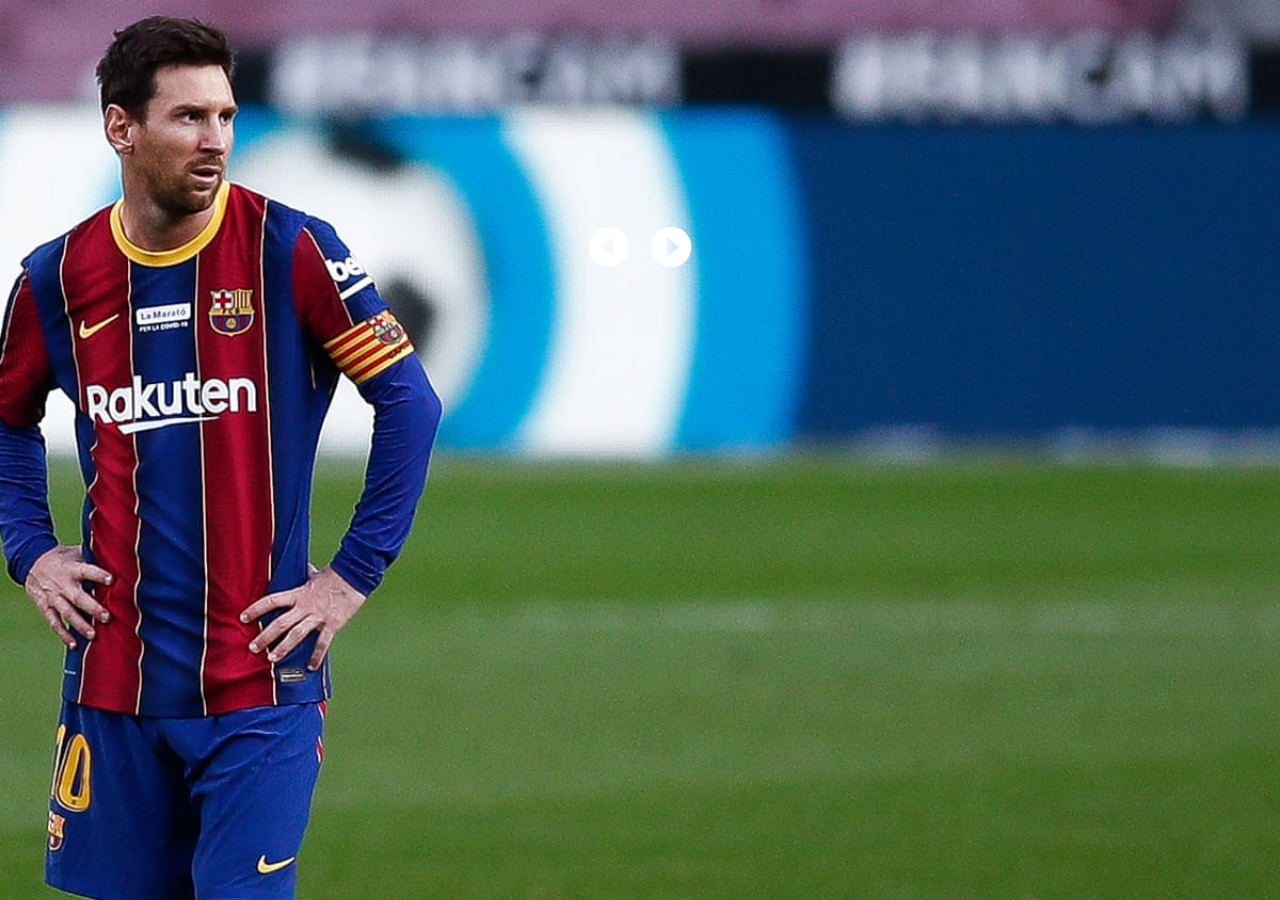
<file: index.html>
<!DOCTYPE html>
<html lang="en"><head>
	<title> Example </title>
	<meta charset="utf-8">
	<meta name="viewport" content="width=device-width, initial-scale=1">    	
	<link rel="stylesheet" href="vendor/bootstrap.css">
	<link rel="stylesheet" href="vendor/font-awesome.css">
 	<link rel="stylesheet" href="1.css">
	<link href='https://unpkg.com/boxicons@2.0.9/css/boxicons.min.css' rel='stylesheet'>

</head>
<body >
	<div class="fullscreen">
		<div class="slides">
			<ul>
				<li class="active" style="background-image: url(image/messi.jpg);">
	
				</li>
				<li style="background-image: url(image/suarez.jpg);">
	
				</li>
					<li style="background-image: url(image/mbappe.jpeg);">
		
				</li>
				<li style="background-image: url(image/neymar.jpg);">
	
				</li>
				<li style="background-image: url(image/ronaldo.jpg);">
	
				</li>
			
				
			</ul>
		</div>
		<div class="_2nut">
			<b class="left"><i class='bx bxs-caret-left-circle' ></i></b>
			<b class="right"><i class='bx bxs-caret-right-circle'></i></b>
		</div>
	</div>
 	
 	<script type="text/javascript" src="1.js"></script>
</body>
</html>
</file>
<file: 1.css>
*{margin: 0; padding: 0;}

._2nut {
    position: absolute;
    bottom: 68%;
    color: white;
    left: 50%;
    transform: translateX(-50%);
    font-size: 48px;
    cursor: pointer;
}

._2nut b:hover {
  
    color: red;
}

.slides {
    width: 100%;
    height: 100%;
    background-color: black;
}

.slides ul {
    width: 100%;
    height: 100%;
}
.slides ul li.active{
    opacity: 1;
}

.slides ul li {
    width: 100%;
    height: 100%;
    background-size: cover;
    position: absolute;
    opacity: 0;
    
}

.fullscreen {
    width: 100%;
    height: 100%;
    position: relative;
    overflow: hidden;
}

html,body {
    width: 100%;
    height: 100%;
} 
.getOut{
    animation: move1 1s cubic-bezier(.13,-0.28,.81,-0.07);
}
@keyframes move1{
    from{transform: translateX(0%);opacity: 1;}
    to{transform:translateX(-100%);opacity: 0;}
}
.getIn{
    animation: move2 1s cubic-bezier(.13,-0.28,.81,-0.07);
}
@keyframes move2{
    from{transform:translateX(100%);opacity: 0;}
    to{transform:translateX(0%);opacity: 1;}
}
.getOutClickPre{
    animation: move3 1s cubic-bezier(.13,-0.28,.81,-0.07);
}
@keyframes move3{
    from{transform:translateX(0%);opacity: 1;}
    to{transform:translateX(100%);opacity: 0;}
}
.getInClickPre{
    animation: move4 1s cubic-bezier(.13,-0.28,.81,-0.07);
}
@keyframes move4{
    from{transform: translateX(-100%);opacity: 0;}
    to{transform:translateX(0%);opacity: 1;}
}
</file>
